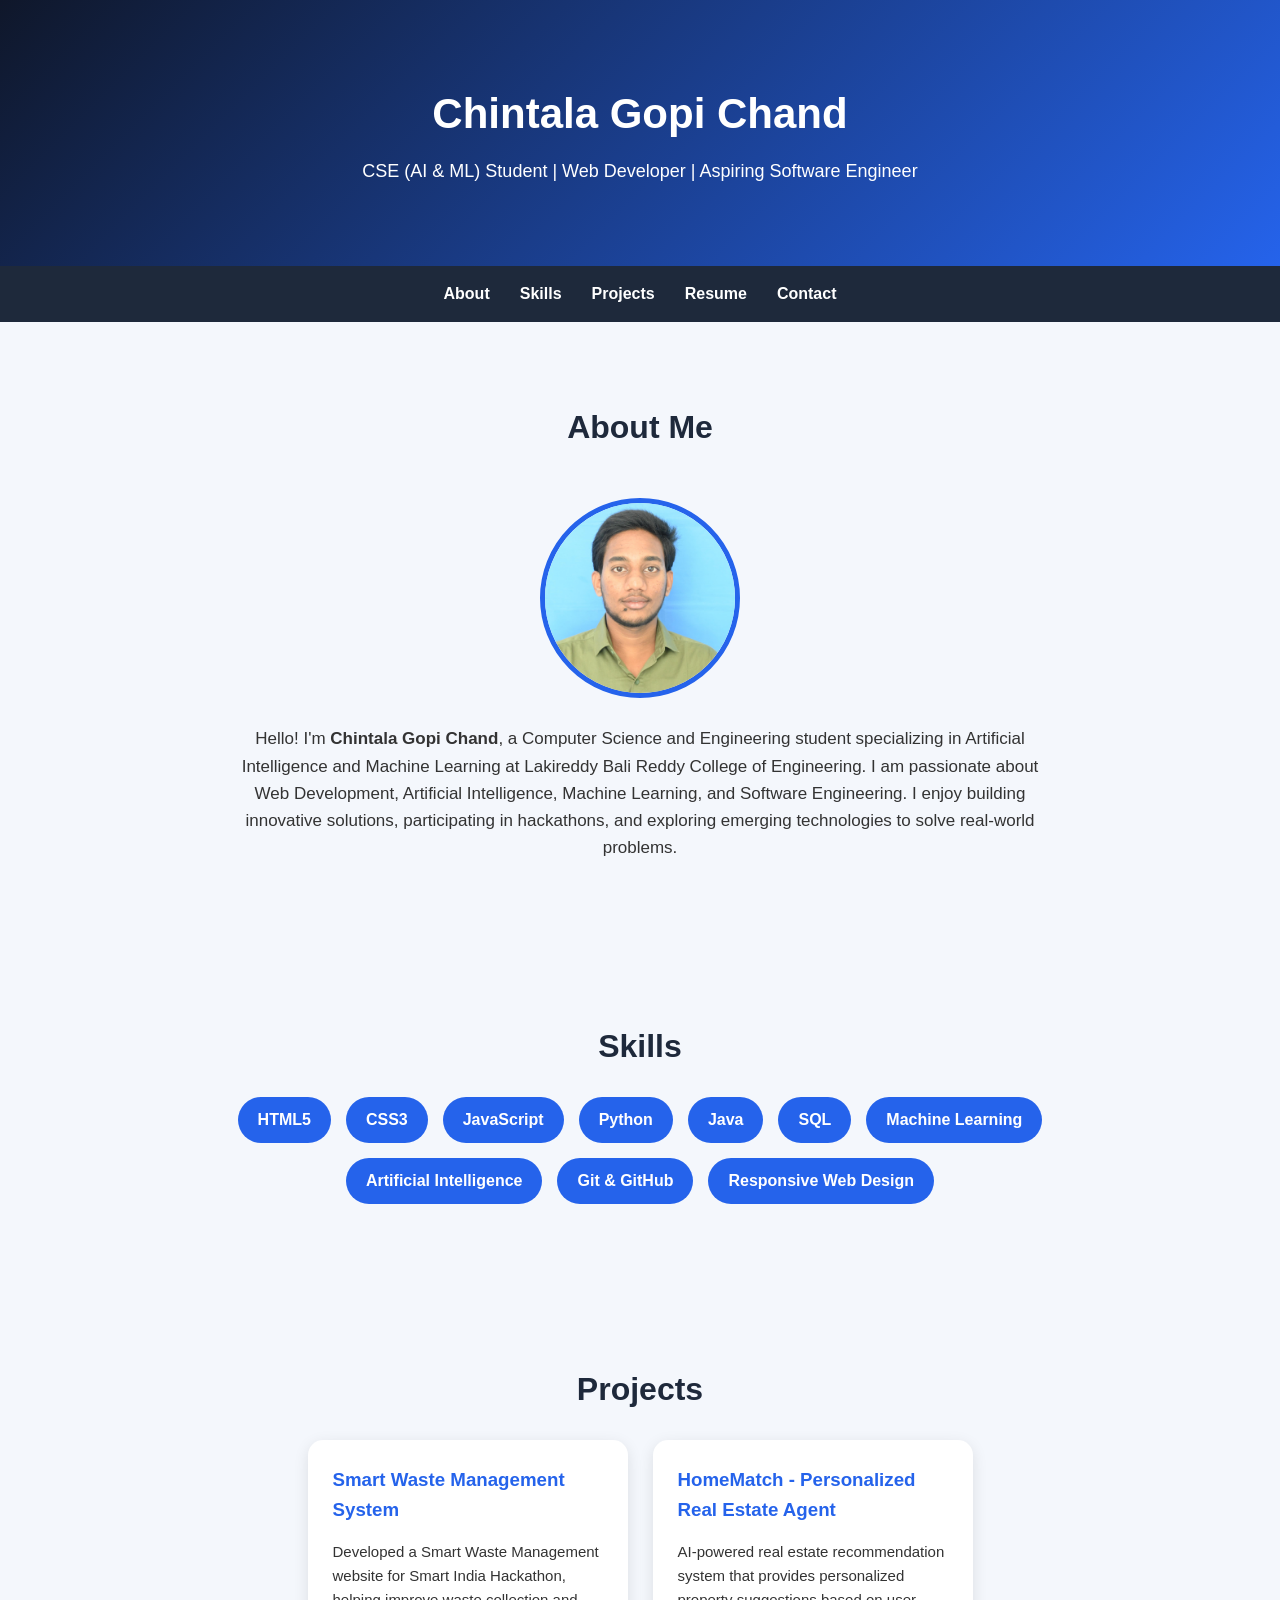
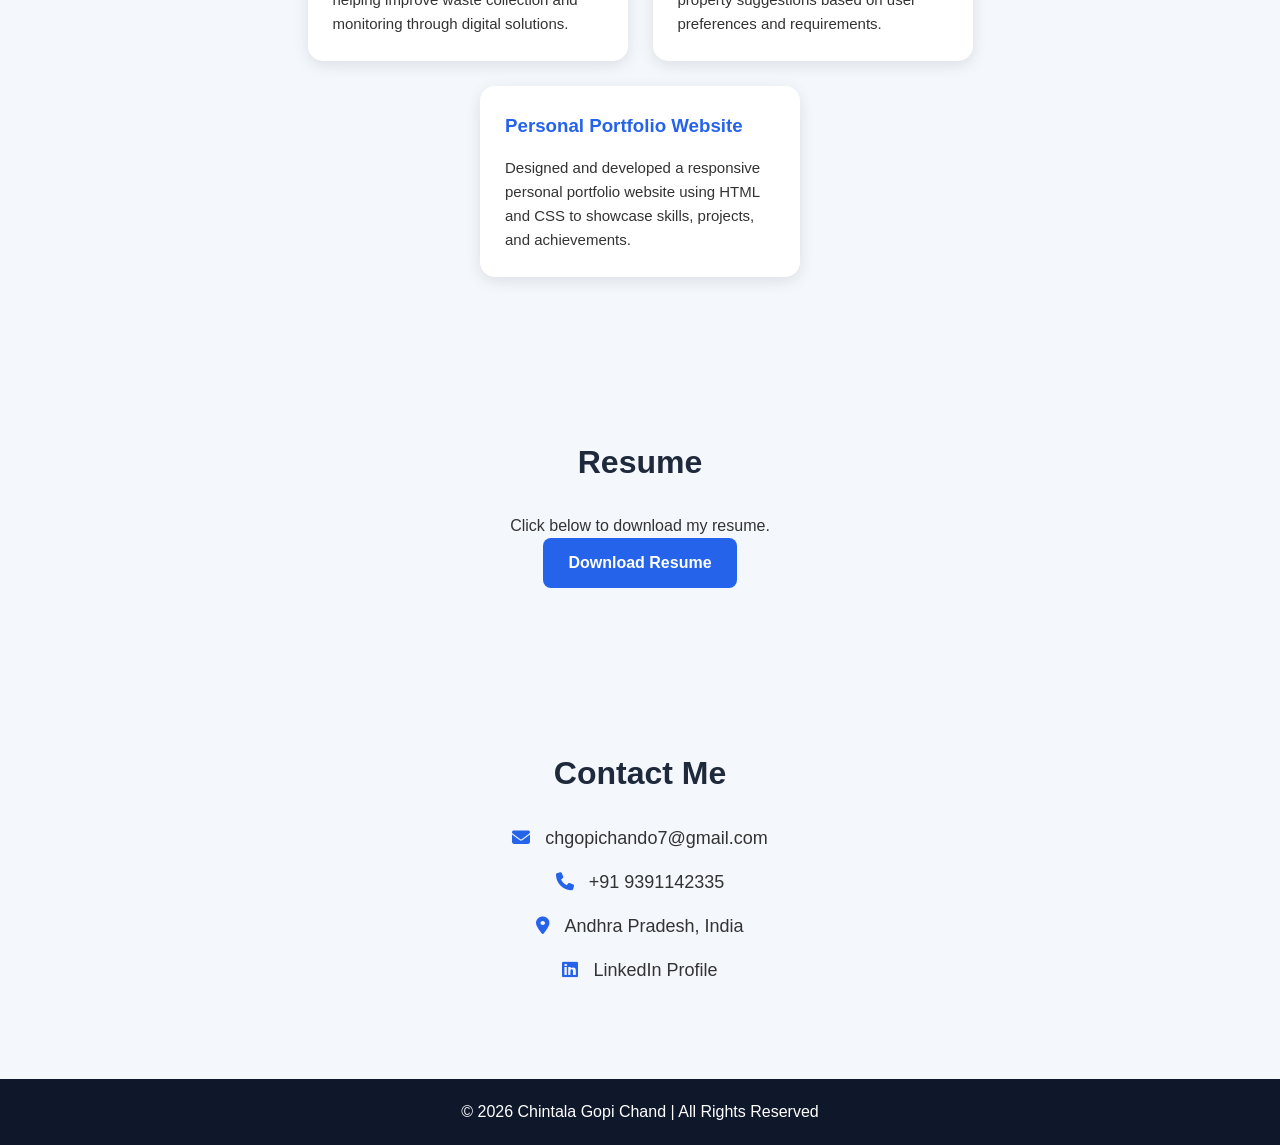
<file: Task1_Portfolio/index.html>
<!DOCTYPE html>
<html lang="en">
<head>
<meta charset="UTF-8">
<meta name="viewport" content="width=device-width, initial-scale=1.0">
<title>Chintala Gopi Chand Portfolio</title>

<link rel="stylesheet" href="style.css">

<link rel="stylesheet"
href="https://cdnjs.cloudflare.com/ajax/libs/font-awesome/6.5.1/css/all.min.css">
</head>
<body>

<header>
    <div class="container">
        <h1>Chintala Gopi Chand</h1>
        <p>CSE (AI & ML) Student | Web Developer | Aspiring Software Engineer</p>
    </div>
</header>

<nav>
    <ul>
        <li><a href="#about">About</a></li>
        <li><a href="#skills">Skills</a></li>
        <li><a href="#projects">Projects</a></li>
        <li><a href="#resume">Resume</a></li>
        <li><a href="#contact">Contact</a></li>
    </ul>
</nav>

<section id="about">
    <div class="container">
        <h2>About Me</h2>

        <img src="profile.jpg" alt="Profile Photo" class="profile-img">

        <p>
            Hello! I'm <strong>Chintala Gopi Chand</strong>, a Computer Science
            and Engineering student specializing in Artificial Intelligence
            and Machine Learning at Lakireddy Bali Reddy College of Engineering.

            I am passionate about Web Development, Artificial Intelligence,
            Machine Learning, and Software Engineering. I enjoy building
            innovative solutions, participating in hackathons, and exploring
            emerging technologies to solve real-world problems.
        </p>
    </div>
</section>

<section id="skills">
    <div class="container">
        <h2>Skills</h2>

        <div class="skills-container">
            <span>HTML5</span>
            <span>CSS3</span>
            <span>JavaScript</span>
            <span>Python</span>
            <span>Java</span>
            <span>SQL</span>
            <span>Machine Learning</span>
            <span>Artificial Intelligence</span>
            <span>Git & GitHub</span>
            <span>Responsive Web Design</span>
        </div>
    </div>
</section>

<section id="projects">
    <div class="container">
        <h2>Projects</h2>

        <div class="project-grid">

            <div class="project-card">
                <h3>Smart Waste Management System</h3>
                <p>
                    Developed a Smart Waste Management website for
                    Smart India Hackathon, helping improve waste
                    collection and monitoring through digital solutions.
                </p>
            </div>

            <div class="project-card">
                <h3>HomeMatch - Personalized Real Estate Agent</h3>
                <p>
                    AI-powered real estate recommendation system
                    that provides personalized property suggestions
                    based on user preferences and requirements.
                </p>
            </div>

            <div class="project-card">
                <h3>Personal Portfolio Website</h3>
                <p>
                    Designed and developed a responsive personal
                    portfolio website using HTML and CSS to showcase
                    skills, projects, and achievements.
                </p>
            </div>

        </div>
    </div>
</section>

<section id="resume">
    <div class="container">
        <h2>Resume</h2>

        <p>Click below to download my resume.</p>

        <a href="resume.pdf" download class="btn">
            Download Resume
        </a>
    </div>
</section>

<section id="contact">
    <div class="container">
        <h2>Contact Me</h2>

        <p>
            <i class="fas fa-envelope"></i>
            chgopichando7@gmail.com
        </p>

        <p>
            <i class="fas fa-phone"></i>
            +91 9391142335
        </p>

        <p>
            <i class="fas fa-location-dot"></i>
            Andhra Pradesh, India
        </p>

        <p>
            <i class="fab fa-linkedin"></i>
            LinkedIn Profile
        </p>
    </div>
</section>

<footer>
    <p>
        © 2026 Chintala Gopi Chand | All Rights Reserved
    </p>
</footer>

</body>
</html>
</file>
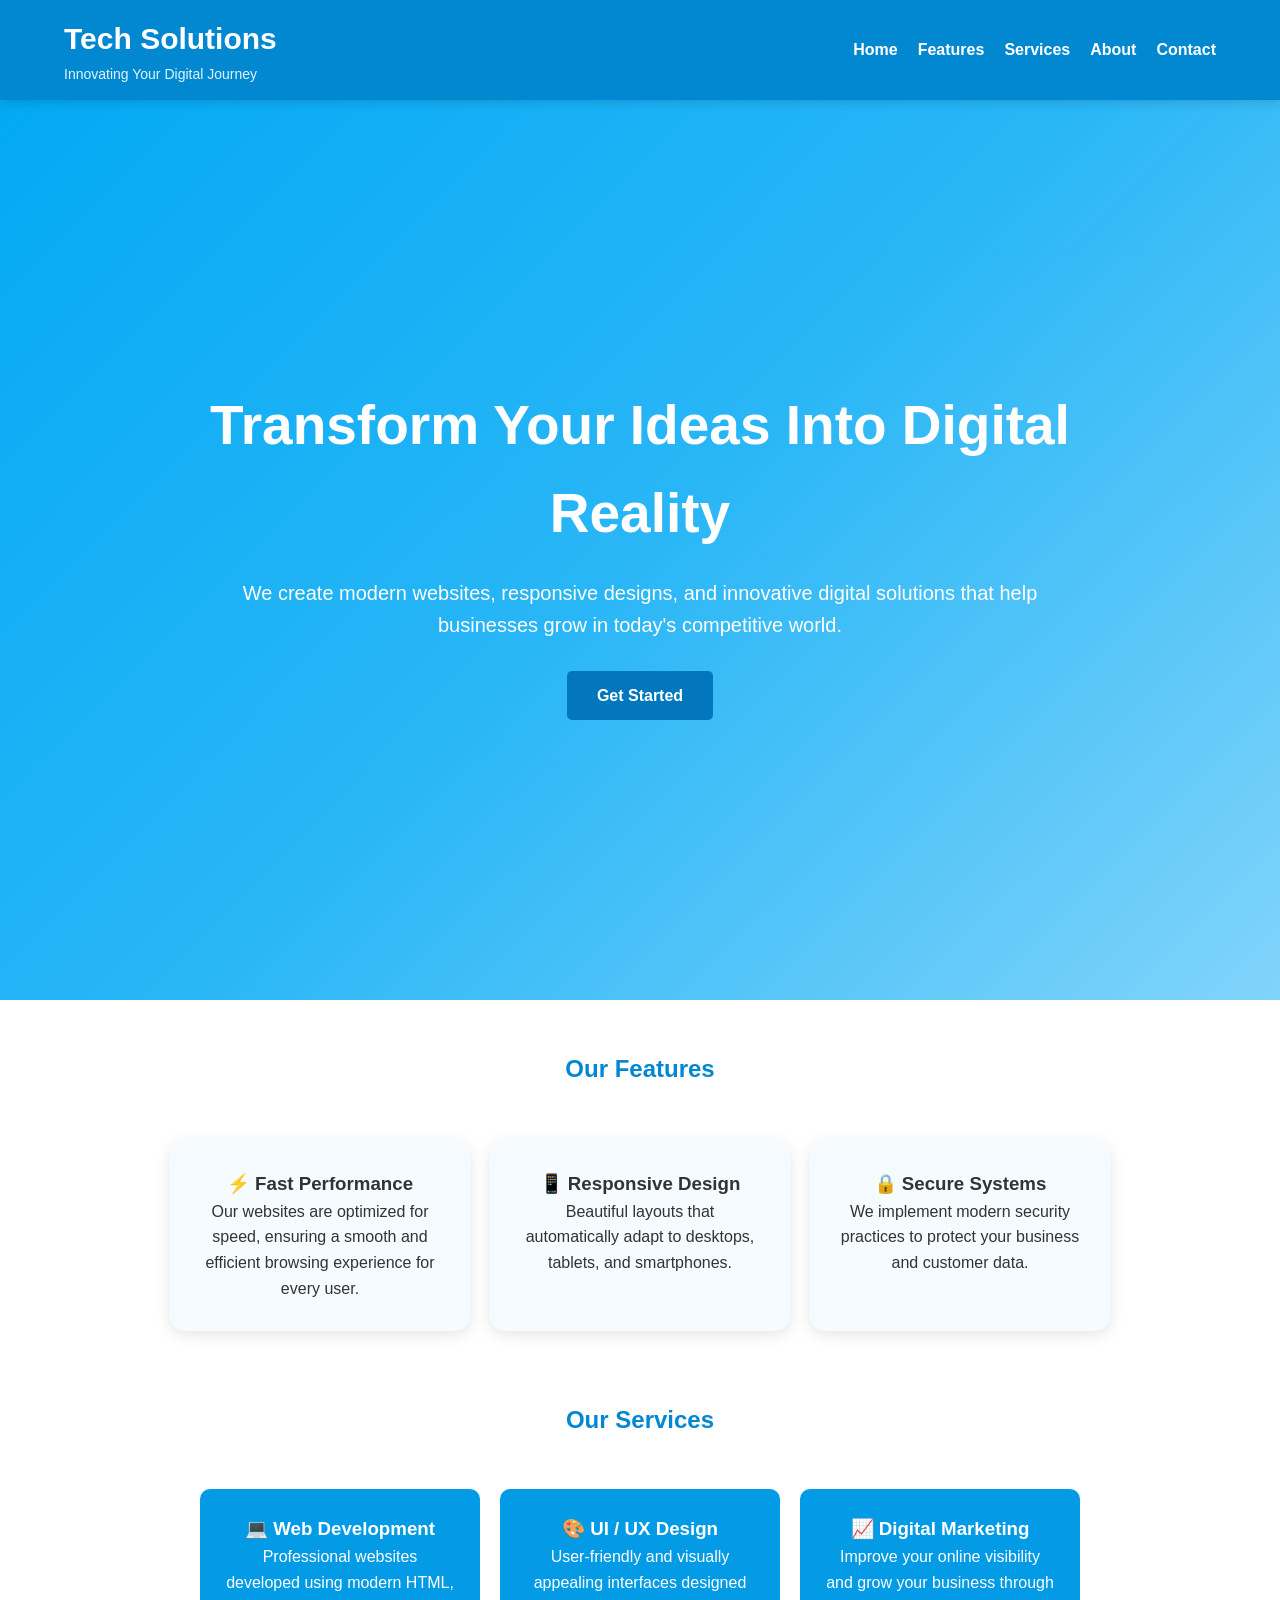
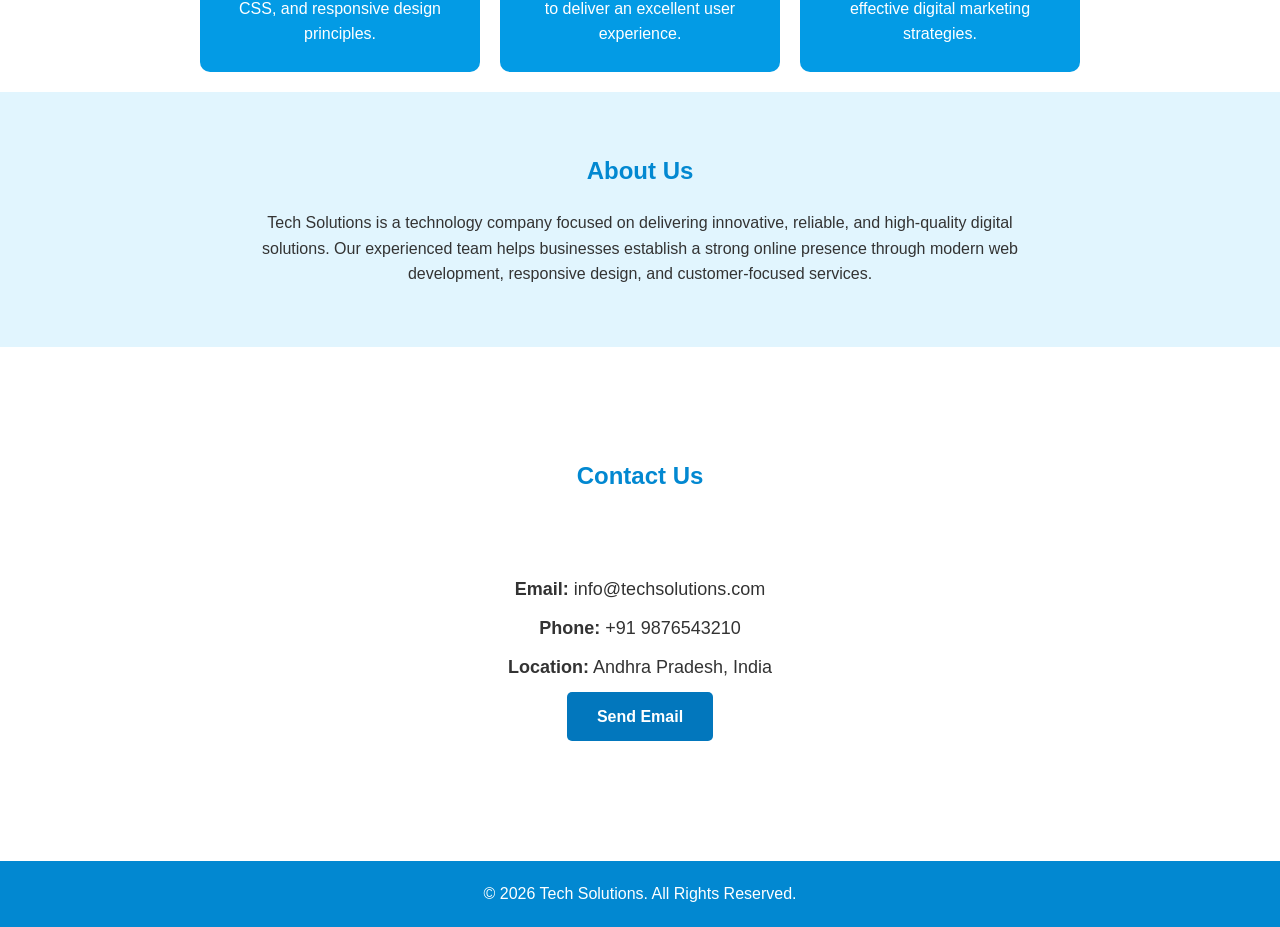
<file: Task2_Landing_Page/index.html>
<!DOCTYPE html>
<html lang="en">

<head>
    <meta charset="UTF-8">
    <meta name="viewport" content="width=device-width, initial-scale=1.0">
    <title>Tech Solutions | Landing Page</title>
    <link rel="stylesheet" href="style.css">
</head>

<body>

    <!-- Header -->
    <header>
        <div class="container">
            <div class="logo">
                <h1>Tech Solutions</h1>
                <p>Innovating Your Digital Journey</p>
            </div>

            <nav>
                <ul>
                    <li><a href="#home">Home</a></li>
                    <li><a href="#features">Features</a></li>
                    <li><a href="#services">Services</a></li>
                    <li><a href="#about">About</a></li>
                    <li><a href="#contact">Contact</a></li>
                </ul>
            </nav>
        </div>
    </header>

    <!-- Hero Section -->
    <section class="hero" id="home">
        <div class="hero-content">
            <h2>Transform Your Ideas Into Digital Reality</h2>

            <p>
                We create modern websites, responsive designs, and innovative digital
                solutions that help businesses grow in today's competitive world.
            </p>

            <a href="#contact" class="btn">Get Started</a>
        </div>
    </section>

    <!-- Features -->
    <section id="features">

        <h2 class="section-title">Our Features</h2>

        <div class="feature-container">

            <div class="feature-box">
                <h3>⚡ Fast Performance</h3>
                <p>
                    Our websites are optimized for speed, ensuring a smooth and efficient
                    browsing experience for every user.
                </p>
            </div>

            <div class="feature-box">
                <h3>📱 Responsive Design</h3>
                <p>
                    Beautiful layouts that automatically adapt to desktops, tablets,
                    and smartphones.
                </p>
            </div>

            <div class="feature-box">
                <h3>🔒 Secure Systems</h3>
                <p>
                    We implement modern security practices to protect your business
                    and customer data.
                </p>
            </div>

        </div>

    </section>

    <!-- Services -->
    <section id="services">

        <h2 class="section-title">Our Services</h2>

        <div class="services-container">

            <div class="service-card">
                <h3>💻 Web Development</h3>
                <p>
                    Professional websites developed using modern HTML, CSS,
                    and responsive design principles.
                </p>
            </div>

            <div class="service-card">
                <h3>🎨 UI / UX Design</h3>
                <p>
                    User-friendly and visually appealing interfaces designed
                    to deliver an excellent user experience.
                </p>
            </div>

            <div class="service-card">
                <h3>📈 Digital Marketing</h3>
                <p>
                    Improve your online visibility and grow your business
                    through effective digital marketing strategies.
                </p>
            </div>

        </div>

    </section>

    <!-- About -->
    <section id="about">

        <div class="about-content">

            <h2>About Us</h2>

            <p>
                Tech Solutions is a technology company focused on delivering innovative,
                reliable, and high-quality digital solutions. Our experienced team helps
                businesses establish a strong online presence through modern web
                development, responsive design, and customer-focused services.
            </p>

        </div>

    </section>

    <!-- Contact -->
    <section id="contact">

        <h2 class="section-title">Contact Us</h2>

        <div class="contact-box">

            <p><strong>Email:</strong> info@techsolutions.com</p>
            <p><strong>Phone:</strong> +91 9876543210</p>
            <p><strong>Location:</strong> Andhra Pradesh, India</p>

            <a href="mailto:info@techsolutions.com" class="btn">Send Email</a>

        </div>

    </section>

    <!-- Footer -->
    <footer>
        <p>&copy; 2026 Tech Solutions. All Rights Reserved.</p>
    </footer>

</body>

</html>
</file>
<file: Task1_Portfolio/style.css>
*{
    margin:0;
    padding:0;
    box-sizing:border-box;
    font-family:Arial, sans-serif;
}

body{
    background:#f4f7fc;
    color:#333;
    line-height:1.6;
}

/* Container */
.container{
    width:80%;
    margin:auto;
    padding:20px;
}

/* Header */
header{
    background:linear-gradient(135deg, #0f172a, #2563eb);
    color:white;
    text-align:center;
    padding:60px 0;
}

header h1{
    font-size:42px;
    margin-bottom:10px;
}

header p{
    font-size:18px;
}

/* Navigation */
nav{
    background:#1e293b;
    padding:15px 0;
}

nav ul{
    display:flex;
    justify-content:center;
    list-style:none;
    flex-wrap:wrap;
}

nav ul li{
    margin:0 15px;
}

nav ul li a{
    color:white;
    text-decoration:none;
    font-weight:bold;
    transition:0.3s;
}

nav ul li a:hover{
    color:#60a5fa;
}

/* Sections */
section{
    padding:60px 0;
}

h2{
    text-align:center;
    margin-bottom:25px;
    color:#1e293b;
    font-size:32px;
}

/* About Section */
#about{
    text-align:center;
}

#about img{
    width:200px;
    height:200px;
    border-radius:50%;
    margin:20px 0;
    object-fit:cover;
    border:5px solid #2563eb;
}

#about p{
    max-width:800px;
    margin:auto;
    font-size:17px;
}

/* Skills */
.skills-container{
    display:flex;
    flex-wrap:wrap;
    justify-content:center;
    gap:15px;
}

.skills-container span{
    background:#2563eb;
    color:white;
    padding:10px 20px;
    border-radius:25px;
    font-weight:bold;
    transition:0.3s;
}

.skills-container span:hover{
    transform:scale(1.05);
    background:#1d4ed8;
}

/* Projects */
.project-grid{
    display:flex;
    justify-content:center;
    gap:25px;
    flex-wrap:wrap;
}

.project-card{
    background:white;
    padding:25px;
    width:320px;
    border-radius:15px;
    box-shadow:0 4px 15px rgba(0,0,0,0.1);
    transition:0.3s;
}

.project-card:hover{
    transform:translateY(-8px);
}

.project-card h3{
    margin-bottom:15px;
    color:#2563eb;
}

.project-card p{
    font-size:15px;
}

/* Resume */
#resume{
    text-align:center;
}

.btn{
    display:inline-block;
    background:#2563eb;
    color:white;
    padding:12px 25px;
    text-decoration:none;
    border-radius:8px;
    font-weight:bold;
    transition:0.3s;
}

.btn:hover{
    background:#1d4ed8;
}

/* Contact */
#contact{
    text-align:center;
}

#contact p{
    margin:15px 0;
    font-size:18px;
}

#contact i{
    color:#2563eb;
    margin-right:10px;
}

/* Footer */
footer{
    background:#0f172a;
    color:white;
    text-align:center;
    padding:20px;
}

/* Responsive Design */
@media(max-width:768px){

    .container{
        width:95%;
    }

    header h1{
        font-size:32px;
    }

    header p{
        font-size:16px;
    }

    .project-card{
        width:100%;
    }

    nav ul{
        flex-direction:column;
        text-align:center;
    }

    nav ul li{
        margin:10px 0;
    }
}
</file>
<file: Task2_Landing_Page/style.css>
*{
    margin:0;
    padding:0;
    box-sizing:border-box;
    font-family:Arial, sans-serif;
}

html{
    scroll-behavior:smooth;
}

body{
    line-height:1.6;
    background:#ffffff;
    color:#333;
}

/* Header */

header{
    background:#0288d1;
    color:white;
    padding:15px 0;
    position:sticky;
    top:0;
    z-index:1000;
    box-shadow:0 2px 10px rgba(0,0,0,0.15);
}

.container{
    width:90%;
    margin:auto;
    display:flex;
    justify-content:space-between;
    align-items:center;
}

.logo h1{
    font-size:30px;
}

.logo p{
    font-size:14px;
    color:#e1f5fe;
}

nav ul{
    display:flex;
    list-style:none;
}

nav ul li{
    margin-left:20px;
}

nav ul li a{
    text-decoration:none;
    color:white;
    font-weight:bold;
    transition:0.3s;
}

nav ul li a:hover{
    color:#e1f5fe;
}

/* Hero Section */

.hero{
    height:100vh;
    background:linear-gradient(
        135deg,
        #03a9f4,
        #29b6f6,
        #81d4fa
    );
    display:flex;
    justify-content:center;
    align-items:center;
    text-align:center;
    color:white;
}

.hero-content{
    width:70%;
}

.hero-content h2{
    font-size:55px;
    margin-bottom:20px;
}

.hero-content p{
    font-size:20px;
    margin-bottom:30px;
}

/* Button */

.btn{
    display:inline-block;
    background:#0277bd;
    color:white;
    padding:12px 30px;
    border-radius:5px;
    text-decoration:none;
    font-weight:bold;
    transition:0.3s;
}

.btn:hover{
    background:#01579b;
}

/* Section Titles */

.section-title{
    text-align:center;
    margin:50px 0 30px;
    color:#0288d1;
}

/* Features */

.feature-container{
    display:flex;
    justify-content:center;
    flex-wrap:wrap;
    gap:20px;
    padding:20px;
}

.feature-box{
    width:300px;
    background:#f5fbff;
    padding:30px;
    border-radius:15px;
    text-align:center;
    box-shadow:0 4px 15px rgba(0,0,0,0.1);
    transition:0.3s;
}

.feature-box:hover{
    transform:translateY(-8px);
    box-shadow:0 8px 20px rgba(3,169,244,0.25);
}

/* Services */

.services-container{
    display:flex;
    justify-content:center;
    flex-wrap:wrap;
    gap:20px;
    padding:20px;
}

.service-card{
    width:280px;
    padding:25px;
    background:#039be5;
    color:white;
    border-radius:10px;
    text-align:center;
    transition:0.3s;
}

.service-card:hover{
    transform:translateY(-6px);
    background:#0288d1;
}

/* About */

#about{
    background:#e1f5fe;
    padding:60px 20px;
}

.about-content{
    max-width:800px;
    margin:auto;
    text-align:center;
}

.about-content h2{
    margin-bottom:20px;
    color:#0288d1;
}

/* Contact */

#contact{
    padding:60px 20px;
}

.contact-box{
    text-align:center;
    padding:40px;
}

.contact-box p{
    margin:10px;
    font-size:18px;
}

/* Footer */

footer{
    background:#0288d1;
    color:white;
    text-align:center;
    padding:20px;
    margin-top:20px;
}

/* Responsive */

@media(max-width:768px){

    .container{
        flex-direction:column;
    }

    .logo{
        text-align:center;
        margin-bottom:10px;
    }

    nav ul{
        flex-direction:column;
        margin-top:10px;
        text-align:center;
    }

    nav ul li{
        margin:10px 0;
    }

    .hero-content{
        width:90%;
    }

    .hero-content h2{
        font-size:35px;
    }

    .hero-content p{
        font-size:16px;
    }

    .feature-container,
    .services-container{
        flex-direction:column;
        align-items:center;
    }

    .feature-box,
    .service-card{
        width:90%;
    }
}
</file>
